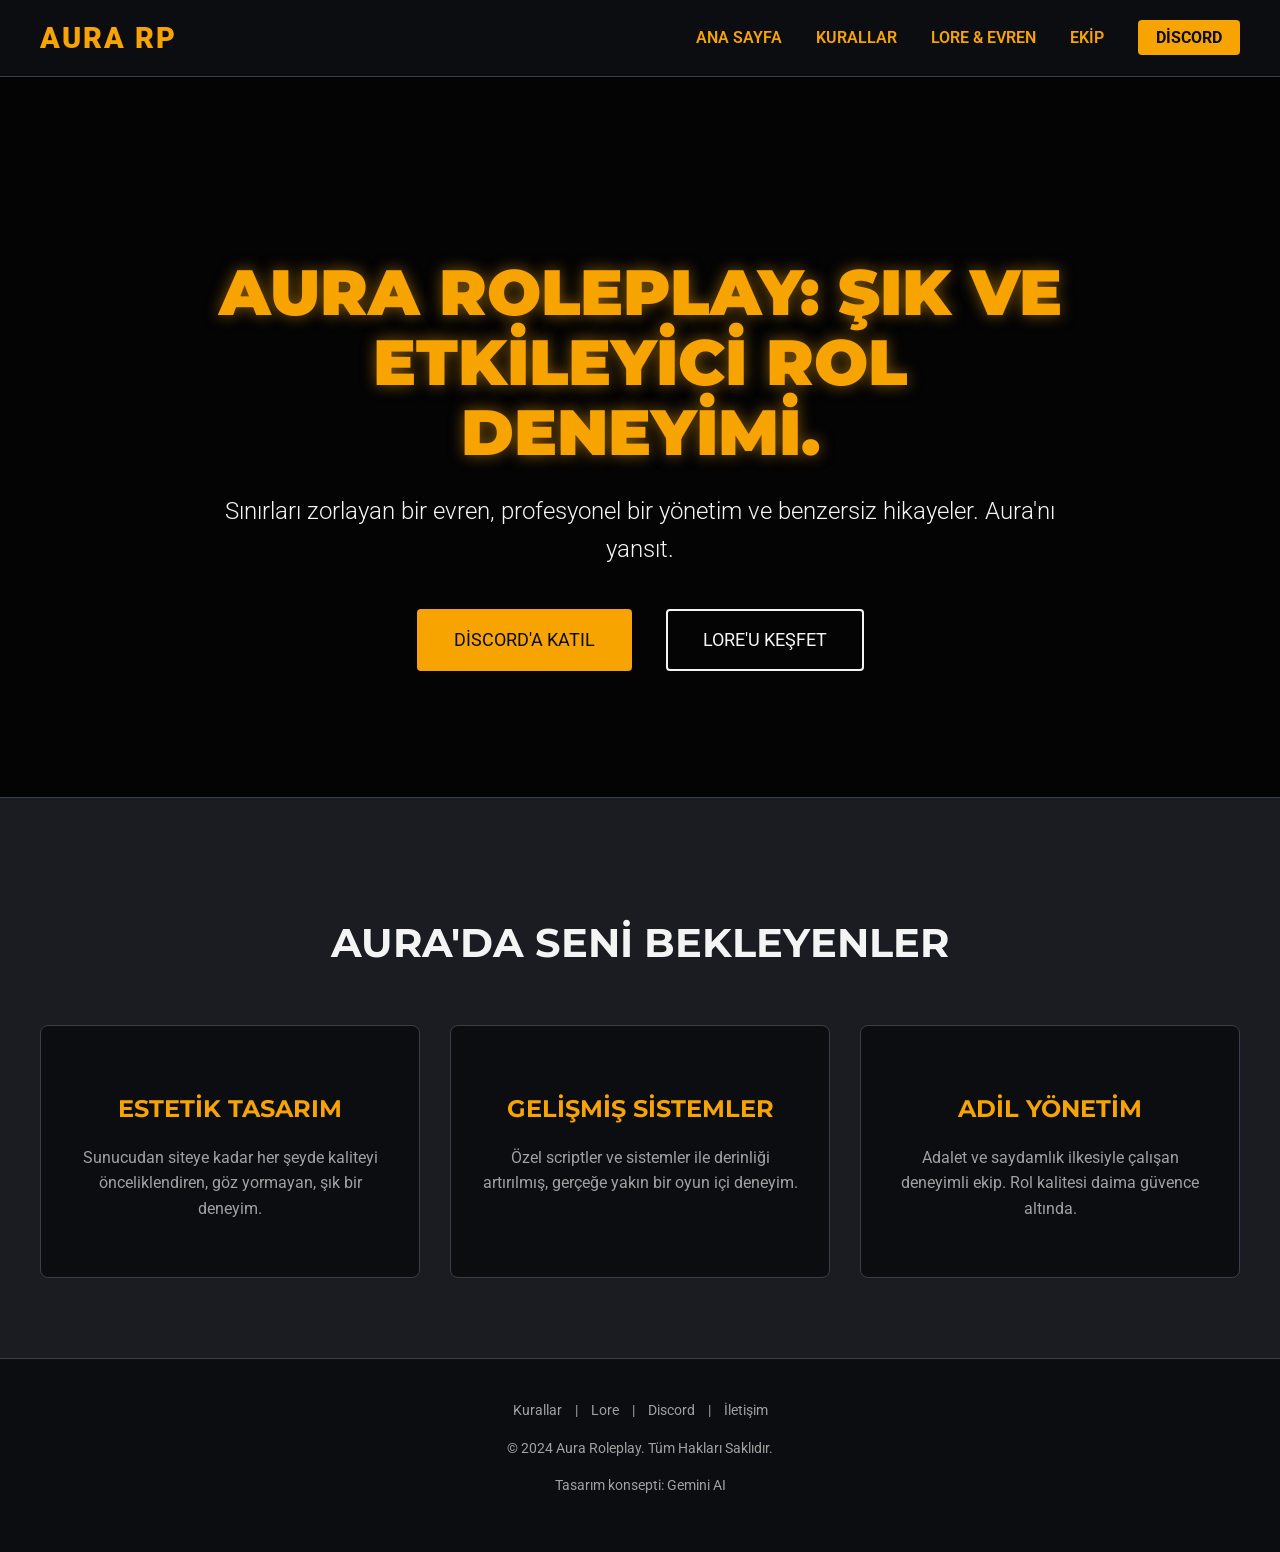
<file: index.html>
<!DOCTYPE html>
<html lang="tr">
<head>
    <meta charset="UTF-8">
    <meta name="viewport" content="width=device-width, initial-scale=1.0">
    <title>Aura Roleplay - Ana Sayfa</title>
    <link href="https://fonts.googleapis.com/css2?family=Montserrat:wght@400;600;700;900&family=Roboto:wght@300;400&display=swap" rel="stylesheet">
    <style>
        :root {
            --dark-bg: #0c0d10;
            --card-bg: #1a1c22;
            --accent-color: #f7a300; 
            --text-light: #f4f4f4;
            --text-subtle: #a0a0a0;
            --border-color: #3b3e47;
        }
        body { background-color: var(--dark-bg); color: var(--text-light); font-family: 'Roboto', sans-serif; margin: 0; padding: 0; line-height: 1.6; scroll-behavior: smooth;}
        h1, h2, h3 { font-family: 'Montserrat', sans-serif; color: var(--text-light); text-transform: uppercase;}
        a { text-decoration: none; color: var(--accent-color); transition: color 0.3s;}
        a:hover { color: #ffc44d;}
        .container { max-width: 1200px; margin: 0 auto; padding: 0 20px;}
        header { background-color: var(--dark-bg); padding: 15px 0; border-bottom: 1px solid var(--border-color); position: sticky; top: 0; z-index: 1000;}
        .navbar { display: flex; justify-content: space-between; align-items: center;}
        .logo { font-size: 1.8rem; font-weight: 900; letter-spacing: 2px; color: var(--accent-color);}
        nav a { margin-left: 30px; font-weight: 600; padding: 5px 0; position: relative;}
        nav a:after { content: ''; position: absolute; left: 0; bottom: 0; width: 0; height: 2px; background-color: var(--accent-color); transition: width 0.3s;}
        nav a:hover:after { width: 100%;}
        .cta-button { background-color: var(--accent-color); color: var(--dark-bg) !important; padding: 8px 18px; border-radius: 4px; font-weight: 700; transition: background-color 0.3s, transform 0.2s; margin-left: 30px; border: none;}
        .cta-button:hover { background-color: #ffc44d; transform: translateY(-2px);}
        .hero-section { height: 80vh; display: flex; justify-content: center; align-items: center; text-align: center; position: relative; overflow: hidden; background-size: cover; background-position: center;}
        .hero-section::before { content: ''; position: absolute; top: 0; left: 0; right: 0; bottom: 0; background: rgba(0, 0, 0, 0.7);}
        .hero-content { z-index: 10; max-width: 900px; padding: 20px;}
        .hero-content h1 { font-size: 4rem; margin-bottom: 10px; line-height: 1.1; color: var(--accent-color); font-weight: 900; text-shadow: 0 0 15px rgba(247, 163, 0, 0.5);}
        .hero-content p { font-size: 1.5rem; margin-bottom: 40px; color: var(--text-light); font-weight: 300;}
        .hero-buttons .button { font-size: 1.1rem; padding: 15px 35px; margin: 0 15px; border: 2px solid; display: inline-block; border-radius: 4px; transition: background-color 0.3s, transform 0.2s; text-transform: uppercase;}
        .hero-buttons .primary { background-color: var(--accent-color); color: var(--dark-bg); border-color: var(--accent-color);}
        .hero-buttons .primary:hover { background-color: #ffc44d; transform: scale(1.05);}
        .hero-buttons .secondary { background-color: transparent; color: var(--text-light); border-color: var(--text-light);}
        .hero-buttons .secondary:hover { border-color: var(--accent-color); color: var(--accent-color); transform: scale(1.05);}
        .features-section { padding: 80px 0; background-color: var(--card-bg); border-top: 1px solid var(--border-color); text-align: center;}
        .features-section h2 { font-size: 2.5rem; margin-bottom: 50px; font-weight: 700;}
        .feature-grid { display: grid; grid-template-columns: repeat(3, 1fr); gap: 30px; margin-top: 40px;}
        .feature-card { background-color: var(--dark-bg); padding: 40px 30px; border-radius: 8px; border: 1px solid var(--border-color); transition: transform 0.3s, box-shadow 0.3s;}
        .feature-card:hover { transform: translateY(-8px); box-shadow: 0 10px 25px rgba(0, 0, 0, 0.5);}
        .feature-card h3 { font-size: 1.5rem; color: var(--accent-color); margin-bottom: 15px;}
        .feature-card p { color: var(--text-subtle);}
        .content-section { padding: 60px 0; background-color: var(--card-bg); border-bottom: 1px solid var(--border-color);}
        .content-section h2 { text-align: center; margin-bottom: 40px;}
        /* Rules Card Specific */
        .rule-card { background-color: var(--dark-bg); padding: 25px; border-radius: 6px; margin-bottom: 20px; border-left: 5px solid var(--accent-color);}
        .rule-card h3 { margin-top: 0; font-size: 1.2rem;}
        .rule-card p { color: var(--text-subtle);}
        /* Staff Card Specific */
        .staff-grid { display: grid; grid-template-columns: repeat(4, 1fr); gap: 30px; text-align: center;}
        .staff-card { background-color: var(--dark-bg); padding: 20px; border-radius: 8px; border: 1px solid var(--border-color);}
        .staff-card img { width: 100px; height: 100px; border-radius: 50%; object-fit: cover; border: 3px solid var(--accent-color); margin-bottom: 15px;}
        .staff-card h3 { margin: 0 0 5px 0; color: var(--accent-color);}
        .staff-card p { margin: 0; font-size: 0.9rem; color: var(--text-subtle);}
        /* Lore Specific */
        .lore-tabs { display: flex; justify-content: center; margin-bottom: 40px;}
        .lore-tabs button { background: none; border: 1px solid var(--border-color); color: var(--text-light); padding: 10px 20px; margin: 0 5px; cursor: pointer; transition: background 0.3s, color 0.3s;}
        .lore-tabs button.active { background-color: var(--accent-color); color: var(--dark-bg); border-color: var(--accent-color);}
        .lore-content { background-color: var(--dark-bg); padding: 30px; border-radius: 8px; border: 1px solid var(--border-color);}
        .lore-content p { color: var(--text-subtle);}
        /* Footer */
        footer { background-color: var(--dark-bg); border-top: 1px solid var(--border-color); padding: 40px 0; text-align: center; color: var(--text-subtle); font-size: 0.9rem;}
        .footer-links a { margin: 0 10px; color: var(--text-subtle);}
        .footer-links a:hover { color: var(--accent-color);}
    </style>
</head>
<body>

    <header>
        <div class="container navbar">
            <div class="logo">AURA RP</div>
            <nav>
                <a href="index.html" class="active">ANA SAYFA</a>
                <a href="rules.html">KURALLAR</a>
                <a href="lore.html">LORE & EVREN</a>
                <a href="staff.html">EKİP</a>
                <a href="https://discord.gg/XfWbbpV9vB" target="_blank" class="cta-button">DİSCORD</a>
            </nav>
        </div>
    </header>

    <section class="hero-section" id="home">
        <div class="hero-content">
            <h1>AURA ROLEPLAY: ŞIK VE ETKİLEYİCİ ROL DENEYİMİ.</h1>
            <p>Sınırları zorlayan bir evren, profesyonel bir yönetim ve benzersiz hikayeler. Aura'nı yansıt.</p>
            <div class="hero-buttons">
                <a href="https://discord.gg/XfWbbpV9vB" target="_blank" class="button primary">DİSCORD'A KATIL</a>
                <a href="lore.html" class="button secondary">LORE'U KEŞFET</a>
            </div>
        </div>
    </section>

    <section class="features-section" id="features">
        <div class="container">
            <h2>AURA'DA SENİ BEKLEYENLER</h2>
            <div class="feature-grid">
                <div class="feature-card">
                    <h3>ESTETİK TASARIM</h3>
                    <p>Sunucudan siteye kadar her şeyde kaliteyi önceliklendiren, göz yormayan, şık bir deneyim.</p>
                </div>
                <div class="feature-card">
                    <h3>GELİŞMİŞ SİSTEMLER</h3>
                    <p>Özel scriptler ve sistemler ile derinliği artırılmış, gerçeğe yakın bir oyun içi deneyim.</p>
                </div>
                <div class="feature-card">
                    <h3>ADİL YÖNETİM</h3>
                    <p>Adalet ve saydamlık ilkesiyle çalışan deneyimli ekip. Rol kalitesi daima güvence altında.</p>
                </div>
            </div>
        </div>
    </section>
    
    <footer>
        <div class="container">
            <div class="footer-links">
                <a href="rules.html">Kurallar</a> | 
                <a href="lore.html">Lore</a> | 
                <a href="https://discord.gg/XfWbbpV9vB" target="_blank">Discord</a> |
                <a href="mailto:destek@aurarp.com">İletişim</a>
            </div>
            <p>&copy; 2024 Aura Roleplay. Tüm Hakları Saklıdır.</p>
            <p>Tasarım konsepti: Gemini AI</p>
        </div>
    </footer>

</body>
</html>
</file>
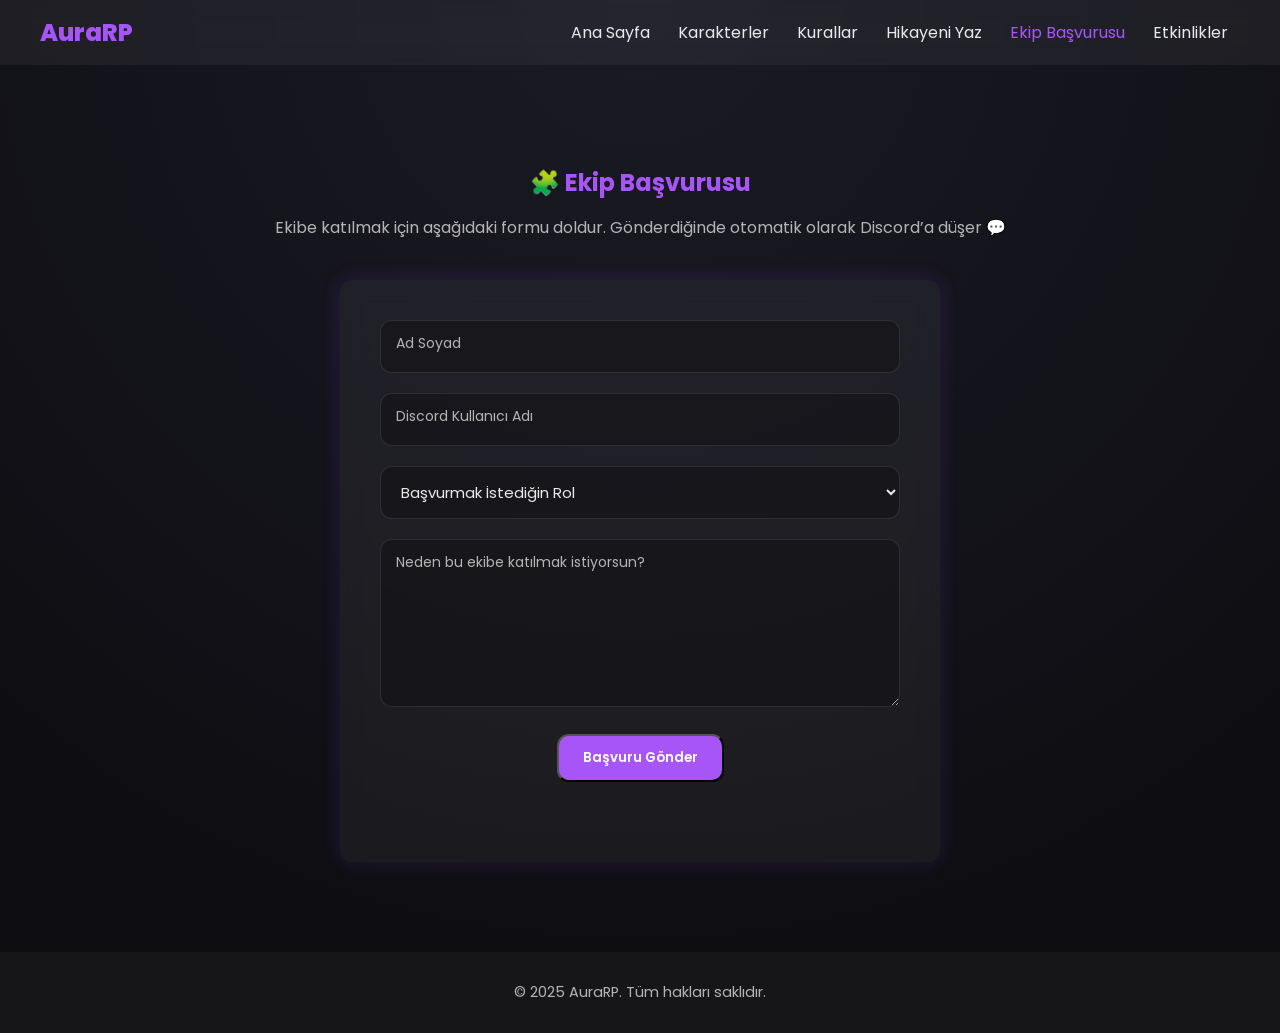
<file: basvuru.html>
<!DOCTYPE html>
<html lang="tr">
<head>
  <meta charset="UTF-8" />
  <meta name="viewport" content="width=device-width, initial-scale=1.0" />
  <title>Ekip Başvurusu | AuraRP</title>
  <link href="https://fonts.googleapis.com/css2?family=Poppins:wght@400;600;800&display=swap" rel="stylesheet" />
  <link rel="stylesheet" href="style.css" />
</head>
<body>
  <nav class="nav">
    <div class="brand">AuraRP</div>
    <div class="nav-links">
      <a href="index.html">Ana Sayfa</a>
      <a href="characters.html">Karakterler</a>
      <a href="rules.html">Kurallar</a>
      <a href="hikaye.html">Hikayeni Yaz</a>
      <a href="basvuru.html" class="active">Ekip Başvurusu</a>
      <a href="etkinlik.html">Etkinlikler</a>
    </div>
  </nav>

  <section class="page">
    <h1>🧩 Ekip Başvurusu</h1>
    <p>Ekibe katılmak için aşağıdaki formu doldur. Gönderdiğinde otomatik olarak Discord’a düşer 💬</p>

    <div class="form-glass animated-form">
      <form id="basvuruForm" class="form">
        <div class="field">
          <input type="text" id="adsoyad" placeholder=" " required />
          <label>Ad Soyad</label>
        </div>

        <div class="field">
          <input type="text" id="discord" placeholder=" " required />
          <label>Discord Kullanıcı Adı</label>
        </div>

        <div class="field">
          <select id="rol" required>
            <option value="" disabled selected>Başvurmak İstediğin Rol</option>
            <option>Admin Ekibi</option>
            <option>Destek Ekibi</option>
            <option>EMS</option>
            <option>LSPD</option>
            <option>Mekanik</option>
          </select>
        </div>

        <div class="field">
          <textarea id="neden" placeholder=" " rows="6" required></textarea>
          <label>Neden bu ekibe katılmak istiyorsun?</label>
        </div>

        <button type="submit" class="btn-primary">Başvuru Gönder</button>
      </form>
      <p id="sonuc" style="margin-top:15px;"></p>
    </div>
  </section>

  <footer>© 2025 AuraRP. Tüm hakları saklıdır.</footer>

  <script>
    const form = document.getElementById("basvuruForm");
    const sonuc = document.getElementById("sonuc");

    form.addEventListener("submit", async (e) => {
      e.preventDefault();

      const adsoyad = document.getElementById("adsoyad").value;
      const discord = document.getElementById("discord").value;
      const rol = document.getElementById("rol").value;
      const neden = document.getElementById("neden").value;

      const webhookURL = "https://discord.com/api/webhooks/1434629884033892472/Bo7_H2vDomMUhMc7yt0xZErw7Gt7ziIVkmk5keHF4_tmwaASaGBjmC-CQoaCnkeBcS1G"; // 🔹 Buraya kendi webhook linkini yapıştır!

      const payload = {
        content: `📨 **Yeni Ekip Başvurusu**\n**Ad Soyad:** ${adsoyad}\n**Discord:** ${discord}\n**Rol:** ${rol}\n**Neden:** ${neden}`
      };

      try {
        const response = await fetch(webhookURL, {
          method: "POST",
          headers: { "Content-Type": "application/json" },
          body: JSON.stringify(payload)
        });

        if (response.ok) {
          sonuc.textContent = "✅ Başvurun başarıyla gönderildi!";
          sonuc.style.color = "#4ade80";
          form.reset();
        } else {
          sonuc.textContent = "⚠️ Bir hata oluştu. Tekrar dene.";
          sonuc.style.color = "#f87171";
        }
      } catch (error) {
        sonuc.textContent = "🚫 Bağlantı kurulamadı.";
        sonuc.style.color = "#f87171";
      }
    });
  </script>
</body>
</html>
</file>
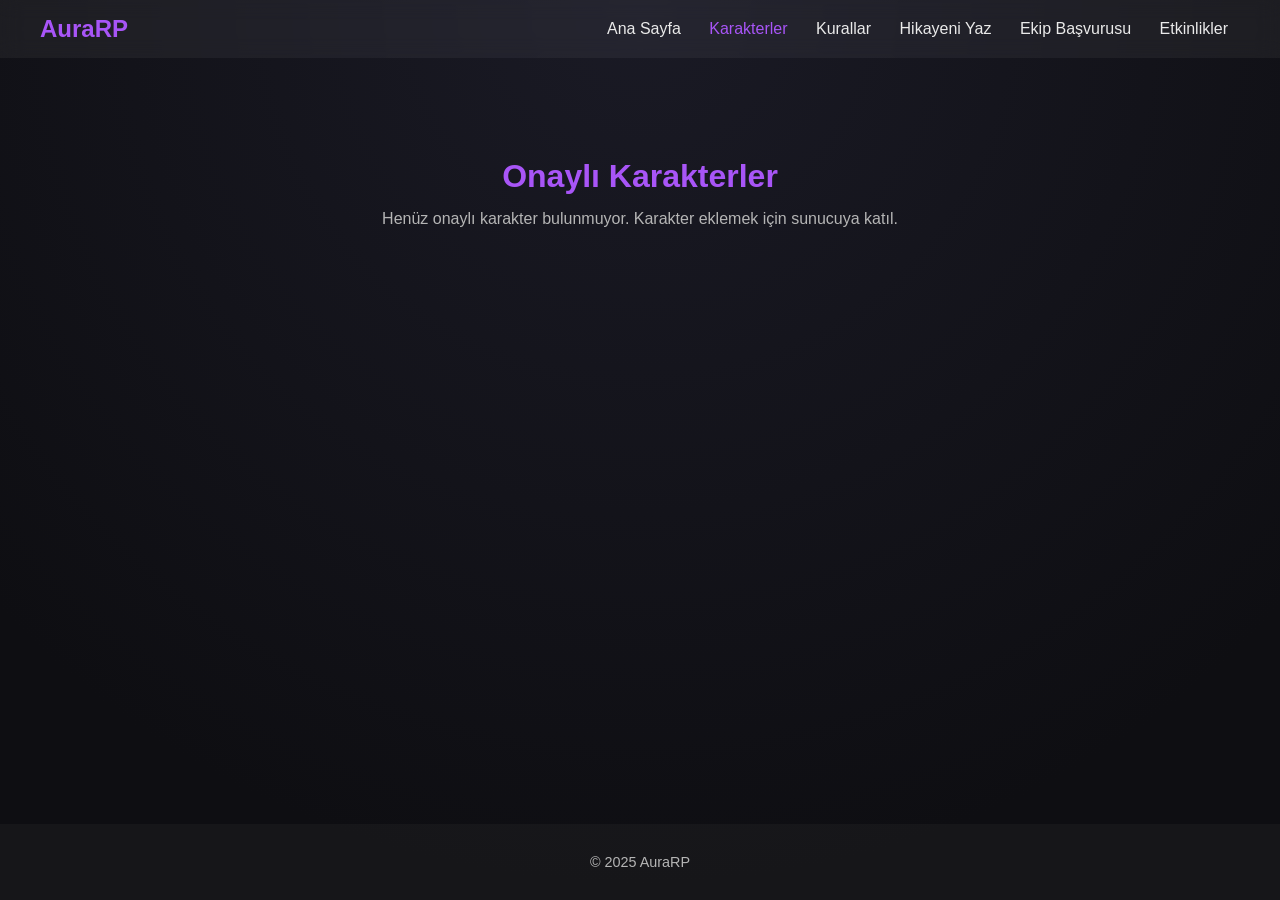
<file: characters.html>
<!DOCTYPE html>
<html lang="tr">
<head>
  <meta charset="utf-8" />
  <meta name="viewport" content="width=device-width,initial-scale=1" />
  <title>Karakterler — AuraRP</title>
  <link rel="stylesheet" href="style.css">
</head>
<body>
  <nav class="nav">
    <div class="brand">AuraRP</div>
    <div class="nav-links">
      <a href="index.html">Ana Sayfa</a>
      <a href="characters.html" class="active">Karakterler</a>
      <a href="rules.html">Kurallar</a>
      <a href="hikaye.html">Hikayeni Yaz</a>
      <a href="basvuru.html">Ekip Başvurusu</a>
      <a href="etkinlik.html">Etkinlikler</a>
    </div>
  </nav>

  <main class="page">
    <h1>Onaylı Karakterler</h1>
    <p>Henüz onaylı karakter bulunmuyor. Karakter eklemek için sunucuya katıl.</p>
  </main>

  <footer>© 2025 AuraRP</footer>
</body>
</html>
</file>
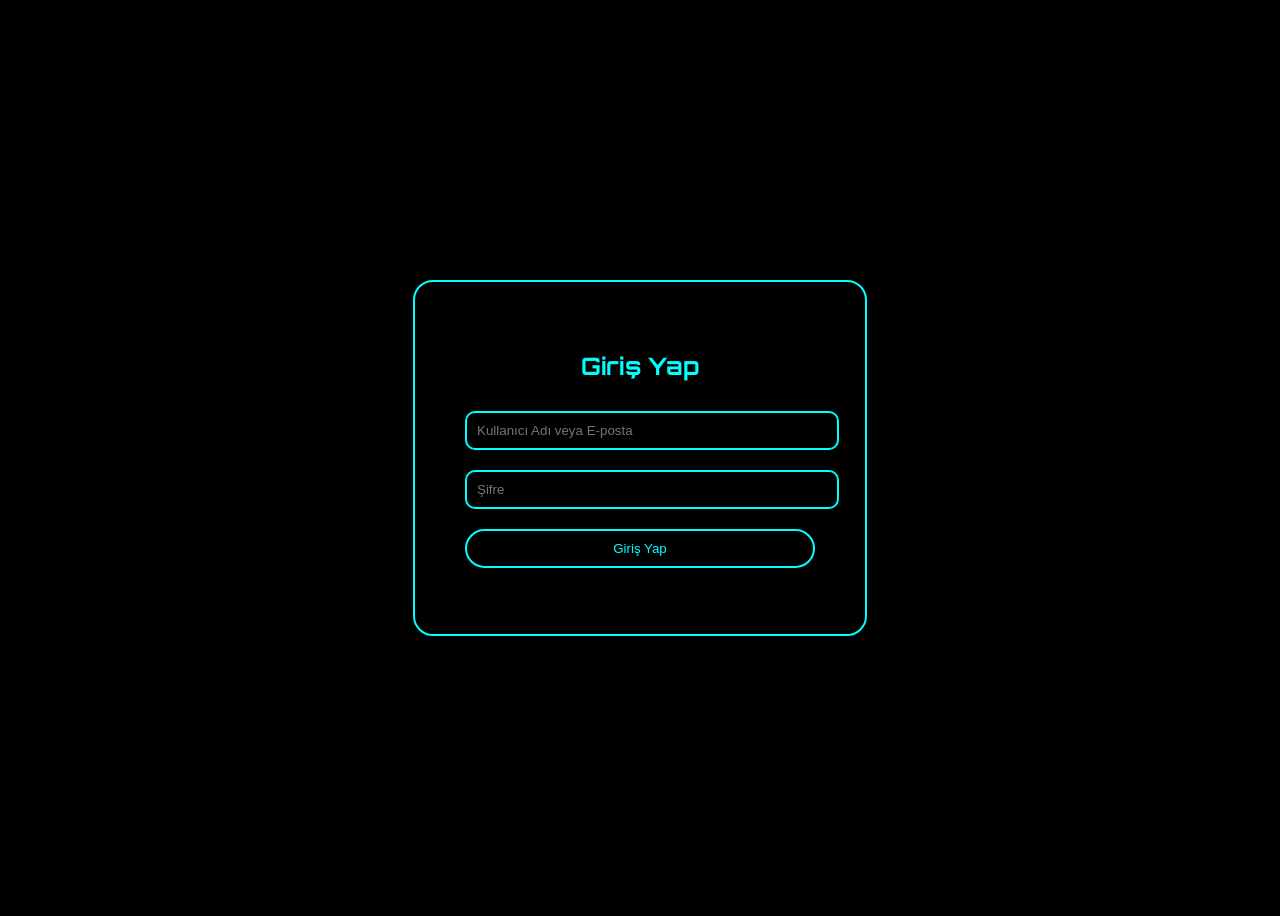
<file: giris.html>
<!DOCTYPE html>
<html lang="tr">
<head>
<meta charset="UTF-8">
<meta name="viewport" content="width=device-width, initial-scale=1.0">
<title>Aura RP Giriş</title>
<link href="https://fonts.googleapis.com/css2?family=Orbitron:wght@500;700&family=Poppins:wght@300;400;600&display=swap" rel="stylesheet">
<style>
body { font-family:'Poppins',sans-serif; background:#000; color:#fff; display:flex; justify-content:center; align-items:center; height:100vh; }
.container { background:rgba(0,0,0,0.8); padding:50px; border-radius:20px; border:2px solid #0ff; width:350px; text-align:center; }
.container h2 { font-family:'Orbitron',sans-serif; color:#0ff; margin-bottom:20px; }
.container input { width:100%; padding:10px; margin:10px 0; border-radius:10px; border:2px solid #0ff; background:#000; color:#fff; }
.container button { padding:10px 20px; border-radius:50px; border:2px solid #0ff; background:transparent; color:#0ff; cursor:pointer; margin-top:10px; width:100%; transition:.3s; }
.container button:hover { background:#0ff; color:#000; box-shadow:0 0 15px #0ff; }
.message { margin-top:15px; color:#0ff; }
</style>
</head>
<body>

<div class="container">
  <h2>Giriş Yap</h2>
  <input type="text" id="usernameEmail" placeholder="Kullanıcı Adı veya E-posta">
  <input type="password" id="password" placeholder="Şifre">
  <button onclick="login()">Giriş Yap</button>
  <p class="message" id="msg"></p>
</div>

<script>
function login(){
  const input = document.getElementById('usernameEmail').value;
  const pass = document.getElementById('password').value;
  const savedUser = localStorage.getItem('auraRP_user');
  if(input && pass){
    if(input === savedUser){ // Demo için sadece kullanıcı adı kontrolü
      document.getElementById('msg').textContent = "Giriş yapıldı! Hoşgeldiniz, " + savedUser;
      localStorage.setItem('auraRP_loggedIn', 'true');
    }else{
      document.getElementById('msg').textContent = "Kullanıcı adı veya şifre yanlış!";
    }
  }else{
    document.getElementById('msg').textContent = "Lütfen tüm alanları doldurun!";
  }
}
</script>

</body>
</html>
</file>
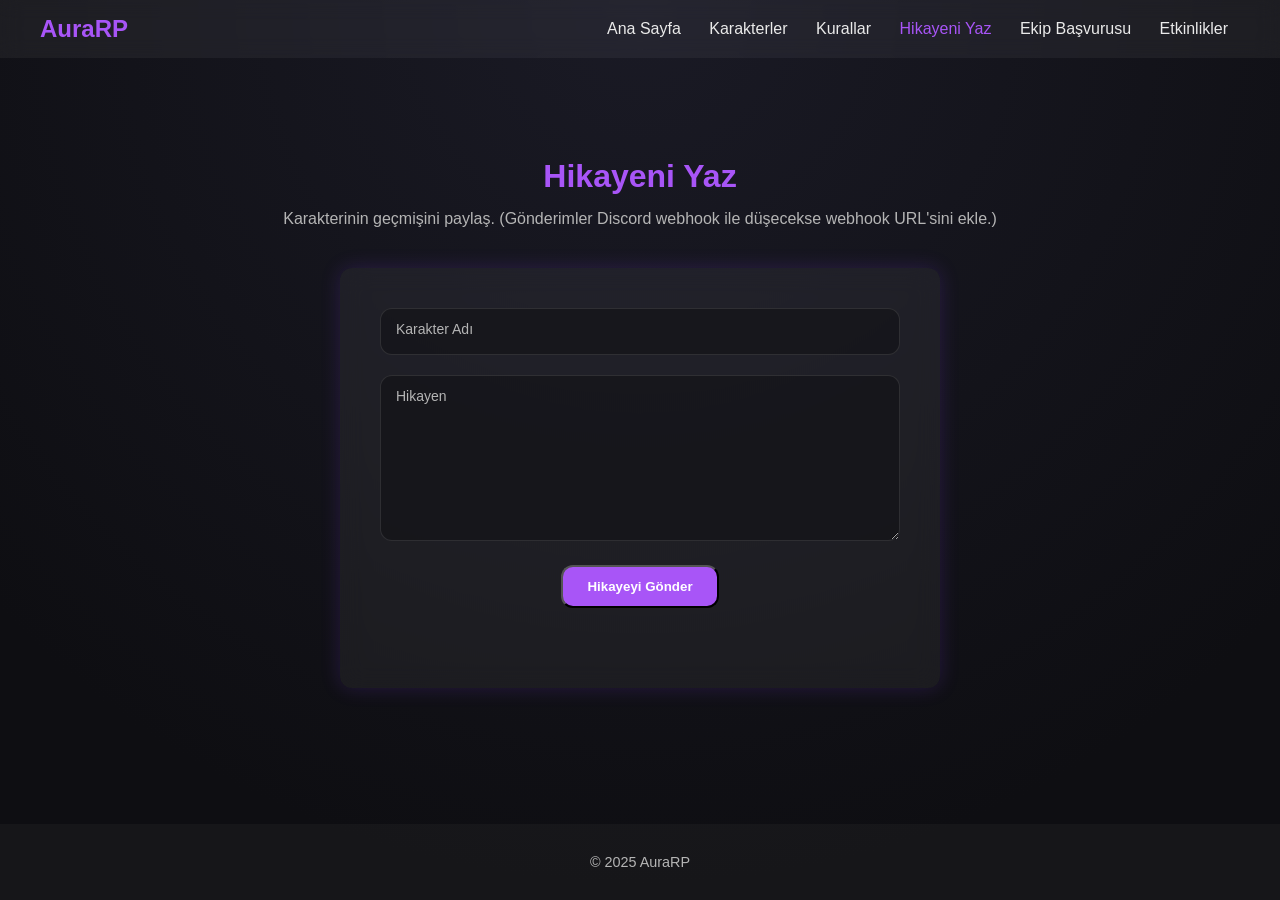
<file: hikaye.html>
<!DOCTYPE html>
<html lang="tr">
<head>
  <meta charset="utf-8" />
  <meta name="viewport" content="width=device-width,initial-scale=1" />
  <title>Hikayeni Yaz — AuraRP</title>
  <link rel="stylesheet" href="style.css">
</head>
<body>
  <nav class="nav">
    <div class="brand">AuraRP</div>
    <div class="nav-links">
      <a href="index.html">Ana Sayfa</a>
      <a href="characters.html">Karakterler</a>
      <a href="rules.html">Kurallar</a>
      <a href="hikaye.html" class="active">Hikayeni Yaz</a>
      <a href="basvuru.html">Ekip Başvurusu</a>
      <a href="etkinlik.html">Etkinlikler</a>
    </div>
  </nav>

  <main class="page">
    <h1>Hikayeni Yaz</h1>
    <p>Karakterinin geçmişini paylaş. (Gönderimler Discord webhook ile düşecekse webhook URL'sini ekle.)</p>

    <div class="form-glass">
      <form id="storyForm" class="animated-form">
        <div class="field">
          <input id="karakter" type="text" placeholder=" " required>
          <label for="karakter">Karakter Adı</label>
        </div>
        <div class="field">
          <textarea id="hikaye" placeholder=" " rows="8" required></textarea>
          <label for="hikaye">Hikayen</label>
        </div>
        <button type="submit" class="btn-primary">Hikayeyi Gönder</button>
      </form>
      <p id="storyResult" style="margin-top:12px;color:var(--muted)"></p>
    </div>
  </main>

  <footer>© 2025 AuraRP</footer>

<script>
  // Webhook gönderimi istersen webhookURL değişkenine yapıştır.
  const storyForm = document.getElementById('storyForm');
  const storyResult = document.getElementById('storyResult');
  const storyWebhookURL = ''; // <-- buraya webhook koy (ör: https://discord.com/api/webhooks/...)

  storyForm.addEventListener('submit', async (e) => {
    e.preventDefault();
    const karakter = document.getElementById('karakter').value.trim();
    const hikaye = document.getElementById('hikaye').value.trim();
    if(!storyWebhookURL){
      storyResult.textContent = '⚠️ Gönderim etkin değil. Webhook URL ayarlanmamış.';
      return;
    }
    const payload = { content: `📖 Yeni Hikaye\n**Karakter:** ${karakter}\n\n${hikaye}` };
    try {
      const res = await fetch(storyWebhookURL, {
        method: 'POST', headers: { 'Content-Type': 'application/json' }, body: JSON.stringify(payload)
      });
      if(res.ok){ storyResult.textContent = '✅ Hikayen gönderildi!'; storyForm.reset(); }
      else { storyResult.textContent = '⚠️ Gönderilirken hata oldu.'; }
    } catch (err) { storyResult.textContent = '🚫 Bağlantı hatası.'; }
  });
</script>
</body>
</html>
</file>
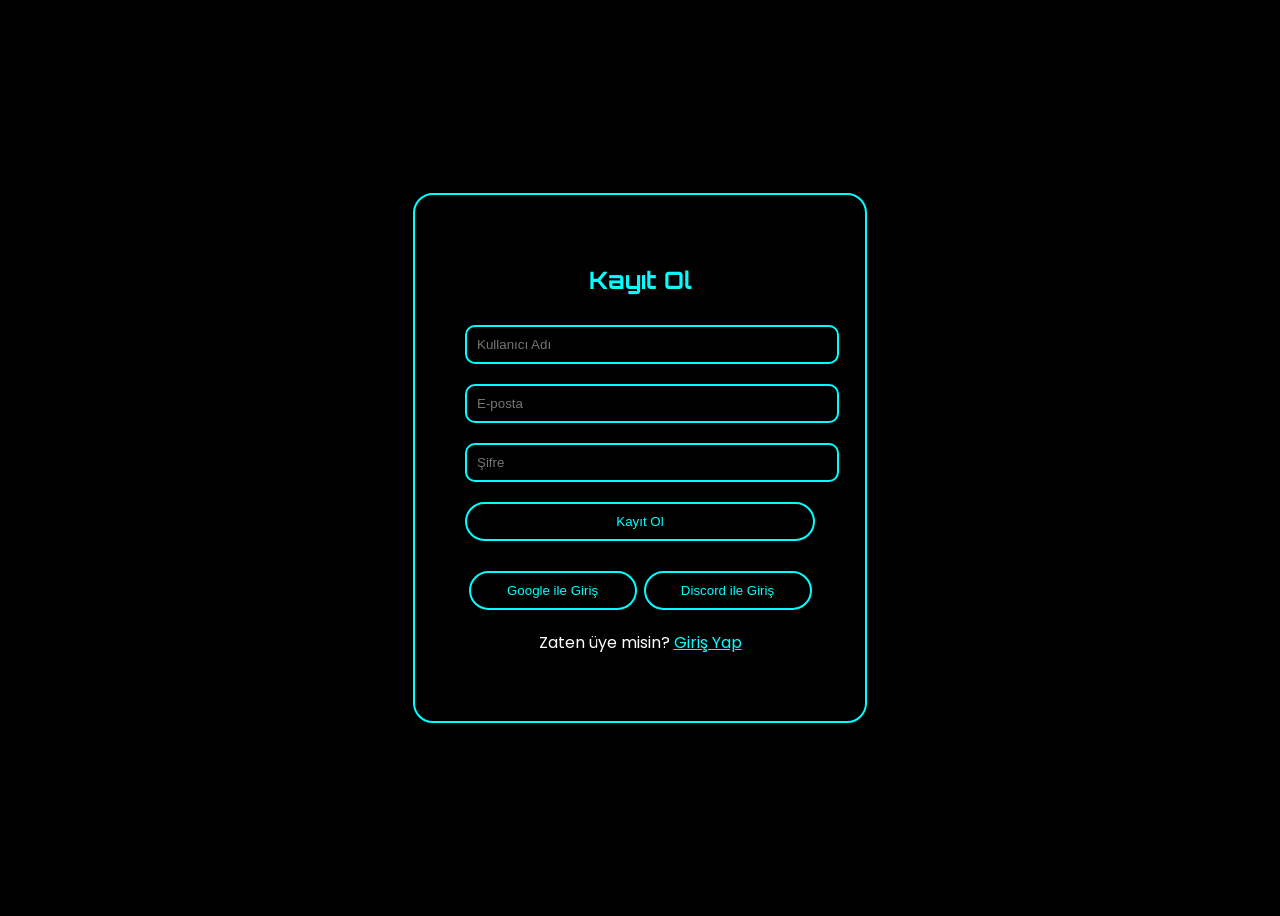
<file: kayit.html>
<!DOCTYPE html>
<html lang="tr">
<head>
<meta charset="UTF-8">
<meta name="viewport" content="width=device-width, initial-scale=1.0">
<title>Aura RP Kayıt</title>
<link href="https://fonts.googleapis.com/css2?family=Orbitron:wght@500;700&family=Poppins:wght@300;400;600&display=swap" rel="stylesheet">
<style>
body { font-family:'Poppins',sans-serif; background:#000; color:#fff; display:flex; justify-content:center; align-items:center; height:100vh; }
.container { background:rgba(0,0,0,0.8); padding:50px; border-radius:20px; border:2px solid #0ff; width:350px; text-align:center; }
.container h2 { font-family:'Orbitron',sans-serif; color:#0ff; margin-bottom:20px; }
.container input { width:100%; padding:10px; margin:10px 0; border-radius:10px; border:2px solid #0ff; background:#000; color:#fff; }
.container button { padding:10px 20px; border-radius:50px; border:2px solid #0ff; background:transparent; color:#0ff; cursor:pointer; margin-top:10px; width:100%; transition:.3s; }
.container button:hover { background:#0ff; color:#000; box-shadow:0 0 15px #0ff; }
.oauth-btn { display:flex; justify-content:space-around; margin:20px 0; }
.oauth-btn button { width:48%; }
.message { margin-top:15px; color:#0ff; }
</style>
</head>
<body>

<div class="container">
  <h2>Kayıt Ol</h2>
  <input type="text" id="username" placeholder="Kullanıcı Adı">
  <input type="email" id="email" placeholder="E-posta">
  <input type="password" id="password" placeholder="Şifre">
  <button onclick="register()">Kayıt Ol</button>

  <div class="oauth-btn">
    <button onclick="oauth('google')">Google ile Giriş</button>
    <button onclick="oauth('discord')">Discord ile Giriş</button>
  </div>

  <p>Zaten üye misin? <a href="giris.html" style="color:#0ff">Giriş Yap</a></p>
  <p class="message" id="msg"></p>
</div>

<script>
function register(){
  const username = document.getElementById('username').value;
  const email = document.getElementById('email').value;
  const password = document.getElementById('password').value;
  if(username && email && password){
    localStorage.setItem('auraRP_user', username);
    document.getElementById('msg').textContent = "Kayıt başarılı! Artık giriş yapabilirsiniz.";
  }else{
    document.getElementById('msg').textContent = "Lütfen tüm alanları doldurun!";
  }
}

function oauth(provider){
  alert(provider + " ile giriş (demo). Gerçek OAuth entegrasyonu sunucu tarafında gerekir.");
}
</script>

</body>
</html>
</file>
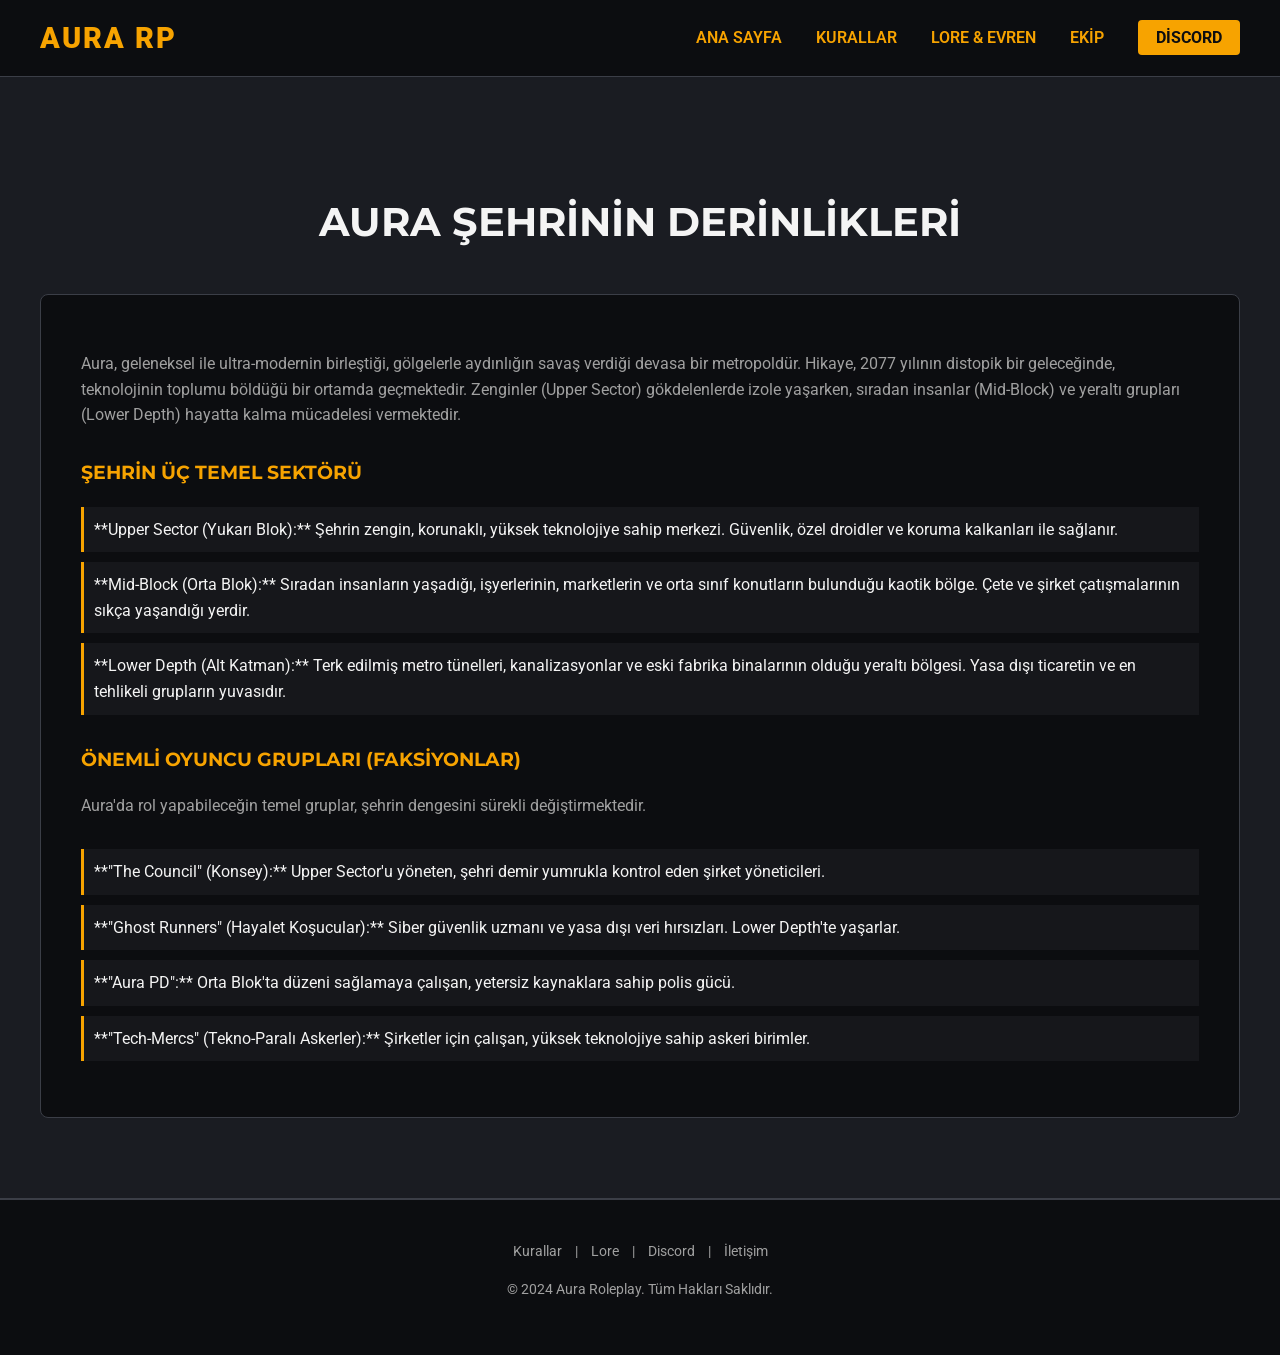
<file: lore.html>
<!DOCTYPE html>
<html lang="tr">
<head>
    <meta charset="UTF-8">
    <meta name="viewport" content="width=device-width, initial-scale=1.0">
    <title>Aura Roleplay - Lore & Evren</title>
    <link href="https://fonts.googleapis.com/css2?family=Montserrat:wght@400;600;700;900&family=Roboto:wght@300;400&display=swap" rel="stylesheet">
    <style>
        :root { /* ... (Temel renk ve fontlar aynı kalacak) */
            --dark-bg: #0c0d10; --card-bg: #1a1c22; --accent-color: #f7a300; --text-light: #f4f4f4; --text-subtle: #a0a0a0; --border-color: #3b3e47;}
        body { background-color: var(--dark-bg); color: var(--text-light); font-family: 'Roboto', sans-serif; margin: 0; padding: 0; line-height: 1.6; scroll-behavior: smooth;}
        h1, h2, h3 { font-family: 'Montserrat', sans-serif; color: var(--text-light); text-transform: uppercase;}
        a { text-decoration: none; color: var(--accent-color); transition: color 0.3s;}
        a:hover { color: #ffc44d;}
        .container { max-width: 1200px; margin: 0 auto; padding: 0 20px;}
        header { background-color: var(--dark-bg); padding: 15px 0; border-bottom: 1px solid var(--border-color); position: sticky; top: 0; z-index: 1000;}
        .navbar { display: flex; justify-content: space-between; align-items: center;}
        .logo { font-size: 1.8rem; font-weight: 900; letter-spacing: 2px; color: var(--accent-color);}
        nav a { margin-left: 30px; font-weight: 600; padding: 5px 0; position: relative;}
        nav a:after { content: ''; position: absolute; left: 0; bottom: 0; width: 0; height: 2px; background-color: var(--accent-color); transition: width 0.3s;}
        nav a:hover:after { width: 100%;}
        .cta-button { background-color: var(--accent-color); color: var(--dark-bg) !important; padding: 8px 18px; border-radius: 4px; font-weight: 700; transition: background-color 0.3s, transform 0.2s; margin-left: 30px; border: none;}
        .cta-button:hover { background-color: #ffc44d; transform: translateY(-2px);}
        .content-section { padding: 80px 0; background-color: var(--card-bg); border-bottom: 1px solid var(--border-color);}
        .content-section h2 { text-align: center; margin-bottom: 40px; font-size: 2.5rem;}
        /* Lore Specific */
        .lore-main { background-color: var(--dark-bg); padding: 40px; border-radius: 8px; border: 1px solid var(--border-color);}
        .lore-main h3 { color: var(--accent-color); margin-top: 30px;}
        .lore-main p { color: var(--text-subtle); margin-bottom: 30px;}
        .lore-main ul { list-style: none; padding: 0;}
        .lore-main ul li { background-color: #16171b; padding: 10px; margin-bottom: 10px; border-left: 3px solid var(--accent-color); color: var(--text-light);}
        /* Footer */
        footer { background-color: var(--dark-bg); border-top: 1px solid var(--border-color); padding: 40px 0; text-align: center; color: var(--text-subtle); font-size: 0.9rem;}
        .footer-links a { margin: 0 10px; color: var(--text-subtle);}
        .footer-links a:hover { color: var(--accent-color);}
    </style>
</head>
<body>
    <header>
        <div class="container navbar">
            <div class="logo">AURA RP</div>
            <nav>
                <a href="index.html">ANA SAYFA</a>
                <a href="rules.html">KURALLAR</a>
                <a href="lore.html" class="active">LORE & EVREN</a>
                <a href="staff.html">EKİP</a>
                <a href="https://discord.gg/XfWbbpV9vB" target="_blank" class="cta-button">DİSCORD</a>
            </nav>
        </div>
    </header>

    <section class="content-section">
        <div class="container">
            <h2>AURA ŞEHRİNİN DERİNLİKLERİ</h2>
            <div class="lore-main">
                <p>
                    Aura, geleneksel ile ultra-modernin birleştiği, gölgelerle aydınlığın savaş verdiği devasa bir metropoldür. Hikaye, 2077 yılının distopik bir geleceğinde, teknolojinin toplumu böldüğü bir ortamda geçmektedir. Zenginler (Upper Sector) gökdelenlerde izole yaşarken, sıradan insanlar (Mid-Block) ve yeraltı grupları (Lower Depth) hayatta kalma mücadelesi vermektedir.
                </p>

                <h3>ŞEHRİN ÜÇ TEMEL SEKTÖRÜ</h3>
                <ul>
                    <li>**Upper Sector (Yukarı Blok):** Şehrin zengin, korunaklı, yüksek teknolojiye sahip merkezi. Güvenlik, özel droidler ve koruma kalkanları ile sağlanır.</li>
                    <li>**Mid-Block (Orta Blok):** Sıradan insanların yaşadığı, işyerlerinin, marketlerin ve orta sınıf konutların bulunduğu kaotik bölge. Çete ve şirket çatışmalarının sıkça yaşandığı yerdir.</li>
                    <li>**Lower Depth (Alt Katman):** Terk edilmiş metro tünelleri, kanalizasyonlar ve eski fabrika binalarının olduğu yeraltı bölgesi. Yasa dışı ticaretin ve en tehlikeli grupların yuvasıdır.</li>
                </ul>

                <h3>ÖNEMLİ OYUNCU GRUPLARI (FAKSİYONLAR)</h3>
                <p>
                    Aura'da rol yapabileceğin temel gruplar, şehrin dengesini sürekli değiştirmektedir.
                </p>
                <ul>
                    <li>**"The Council" (Konsey):** Upper Sector'u yöneten, şehri demir yumrukla kontrol eden şirket yöneticileri.</li>
                    <li>**"Ghost Runners" (Hayalet Koşucular):** Siber güvenlik uzmanı ve yasa dışı veri hırsızları. Lower Depth'te yaşarlar.</li>
                    <li>**"Aura PD":** Orta Blok'ta düzeni sağlamaya çalışan, yetersiz kaynaklara sahip polis gücü.</li>
                    <li>**"Tech-Mercs" (Tekno-Paralı Askerler):** Şirketler için çalışan, yüksek teknolojiye sahip askeri birimler.</li>
                </ul>
            </div>
        </div>
    </section>

    <footer>
        <div class="container">
            <div class="footer-links">
                <a href="rules.html">Kurallar</a> | <a href="lore.html">Lore</a> | <a href="https://discord.gg/XfWbbpV9vB" target="_blank">Discord</a> | <a href="mailto:destek@aurarp.com">İletişim</a>
            </div>
            <p>&copy; 2024 Aura Roleplay. Tüm Hakları Saklıdır.</p>
        </div>
    </footer>
</body>
</html>
</file>
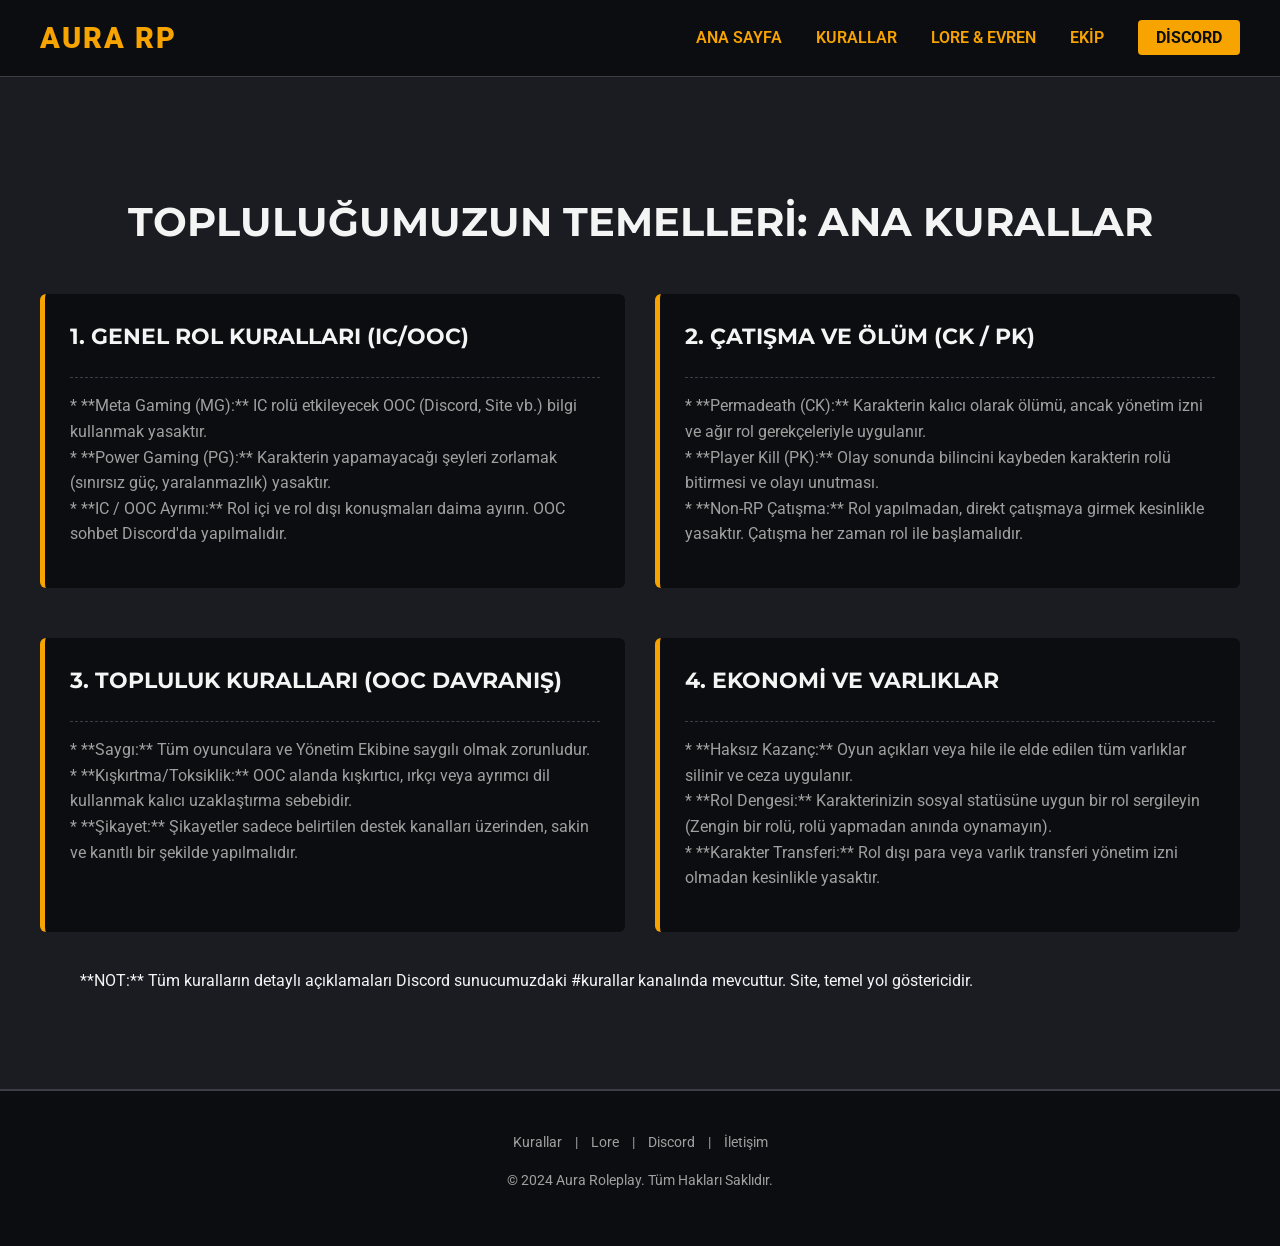
<file: rules.html>
<!DOCTYPE html>
<html lang="tr">
<head>
    <meta charset="UTF-8">
    <meta name="viewport" content="width=device-width, initial-scale=1.0">
    <title>Aura Roleplay - Kurallar</title>
    <link href="https://fonts.googleapis.com/css2?family=Montserrat:wght@400;600;700;900&family=Roboto:wght@300;400&display=swap" rel="stylesheet">
    <style>
        :root { /* ... (Temel renk ve fontlar aynı kalacak) */
            --dark-bg: #0c0d10; --card-bg: #1a1c22; --accent-color: #f7a300; --text-light: #f4f4f4; --text-subtle: #a0a0a0; --border-color: #3b3e47;}
        body { background-color: var(--dark-bg); color: var(--text-light); font-family: 'Roboto', sans-serif; margin: 0; padding: 0; line-height: 1.6; scroll-behavior: smooth;}
        h1, h2, h3 { font-family: 'Montserrat', sans-serif; color: var(--text-light); text-transform: uppercase;}
        a { text-decoration: none; color: var(--accent-color); transition: color 0.3s;}
        a:hover { color: #ffc44d;}
        .container { max-width: 1200px; margin: 0 auto; padding: 0 20px;}
        header { background-color: var(--dark-bg); padding: 15px 0; border-bottom: 1px solid var(--border-color); position: sticky; top: 0; z-index: 1000;}
        .navbar { display: flex; justify-content: space-between; align-items: center;}
        .logo { font-size: 1.8rem; font-weight: 900; letter-spacing: 2px; color: var(--accent-color);}
        nav a { margin-left: 30px; font-weight: 600; padding: 5px 0; position: relative;}
        nav a:after { content: ''; position: absolute; left: 0; bottom: 0; width: 0; height: 2px; background-color: var(--accent-color); transition: width 0.3s;}
        nav a:hover:after { width: 100%;}
        .cta-button { background-color: var(--accent-color); color: var(--dark-bg) !important; padding: 8px 18px; border-radius: 4px; font-weight: 700; transition: background-color 0.3s, transform 0.2s; margin-left: 30px; border: none;}
        .cta-button:hover { background-color: #ffc44d; transform: translateY(-2px);}
        .content-section { padding: 80px 0; background-color: var(--card-bg); border-bottom: 1px solid var(--border-color);}
        .content-section h2 { text-align: center; margin-bottom: 40px; font-size: 2.5rem;}
        /* Rules Card Specific */
        .rules-grid { display: grid; grid-template-columns: 1fr 1fr; gap: 30px;}
        .rule-card { background-color: var(--dark-bg); padding: 25px; border-radius: 6px; margin-bottom: 20px; border-left: 5px solid var(--accent-color); transition: border-left-color 0.3s;}
        .rule-card:hover { border-left-color: #ffc44d;}
        .rule-card h3 { margin-top: 0; font-size: 1.4rem; color: var(--text-light);}
        .rule-card p { color: var(--text-subtle); margin-top: 15px; border-top: 1px dashed var(--border-color); padding-top: 15px;}
        /* Footer */
        footer { background-color: var(--dark-bg); border-top: 1px solid var(--border-color); padding: 40px 0; text-align: center; color: var(--text-subtle); font-size: 0.9rem;}
        .footer-links a { margin: 0 10px; color: var(--text-subtle);}
        .footer-links a:hover { color: var(--accent-color);}
    </style>
</head>
<body>
    <header>
        <div class="container navbar">
            <div class="logo">AURA RP</div>
            <nav>
                <a href="index.html">ANA SAYFA</a>
                <a href="rules.html" class="active">KURALLAR</a>
                <a href="lore.html">LORE & EVREN</a>
                <a href="staff.html">EKİP</a>
                <a href="https://discord.gg/XfWbbpV9vB" target="_blank" class="cta-button">DİSCORD</a>
            </nav>
        </div>
    </header>

    <section class="content-section">
        <div class="container">
            <h2>TOPLULUĞUMUZUN TEMELLERİ: ANA KURALLAR</h2>
            <div class="rules-grid">
                
                <div class="rule-card">
                    <h3>1. GENEL ROL KURALLARI (IC/OOC)</h3>
                    <p>
                        * **Meta Gaming (MG):** IC rolü etkileyecek OOC (Discord, Site vb.) bilgi kullanmak yasaktır.<br>
                        * **Power Gaming (PG):** Karakterin yapamayacağı şeyleri zorlamak (sınırsız güç, yaralanmazlık) yasaktır.<br>
                        * **IC / OOC Ayrımı:** Rol içi ve rol dışı konuşmaları daima ayırın. OOC sohbet Discord'da yapılmalıdır.
                    </p>
                </div>

                <div class="rule-card">
                    <h3>2. ÇATIŞMA VE ÖLÜM (CK / PK)</h3>
                    <p>
                        * **Permadeath (CK):** Karakterin kalıcı olarak ölümü, ancak yönetim izni ve ağır rol gerekçeleriyle uygulanır.<br>
                        * **Player Kill (PK):** Olay sonunda bilincini kaybeden karakterin rolü bitirmesi ve olayı unutması.<br>
                        * **Non-RP Çatışma:** Rol yapılmadan, direkt çatışmaya girmek kesinlikle yasaktır. Çatışma her zaman rol ile başlamalıdır.
                    </p>
                </div>

                <div class="rule-card">
                    <h3>3. TOPLULUK KURALLARI (OOC DAVRANIŞ)</h3>
                    <p>
                        * **Saygı:** Tüm oyunculara ve Yönetim Ekibine saygılı olmak zorunludur.<br>
                        * **Kışkırtma/Toksiklik:** OOC alanda kışkırtıcı, ırkçı veya ayrımcı dil kullanmak kalıcı uzaklaştırma sebebidir.<br>
                        * **Şikayet:** Şikayetler sadece belirtilen destek kanalları üzerinden, sakin ve kanıtlı bir şekilde yapılmalıdır.
                    </p>
                </div>

                <div class="rule-card">
                    <h3>4. EKONOMİ VE VARLIKLAR</h3>
                    <p>
                        * **Haksız Kazanç:** Oyun açıkları veya hile ile elde edilen tüm varlıklar silinir ve ceza uygulanır.<br>
                        * **Rol Dengesi:** Karakterinizin sosyal statüsüne uygun bir rol sergileyin (Zengin bir rolü, rolü yapmadan anında oynamayın).<br>
                        * **Karakter Transferi:** Rol dışı para veya varlık transferi yönetim izni olmadan kesinlikle yasaktır.
                    </p>
                </div>

            </div>
            <blockquote>
                **NOT:** Tüm kuralların detaylı açıklamaları Discord sunucumuzdaki #kurallar kanalında mevcuttur. Site, temel yol göstericidir.
            </blockquote>
        </div>
    </section>

    <footer>
        <div class="container">
            <div class="footer-links">
                <a href="rules.html">Kurallar</a> | <a href="lore.html">Lore</a> | <a href="https://discord.gg/XfWbbpV9vB" target="_blank">Discord</a> | <a href="mailto:destek@aurarp.com">İletişim</a>
            </div>
            <p>&copy; 2024 Aura Roleplay. Tüm Hakları Saklıdır.</p>
        </div>
    </footer>
</body>
</html>
</file>
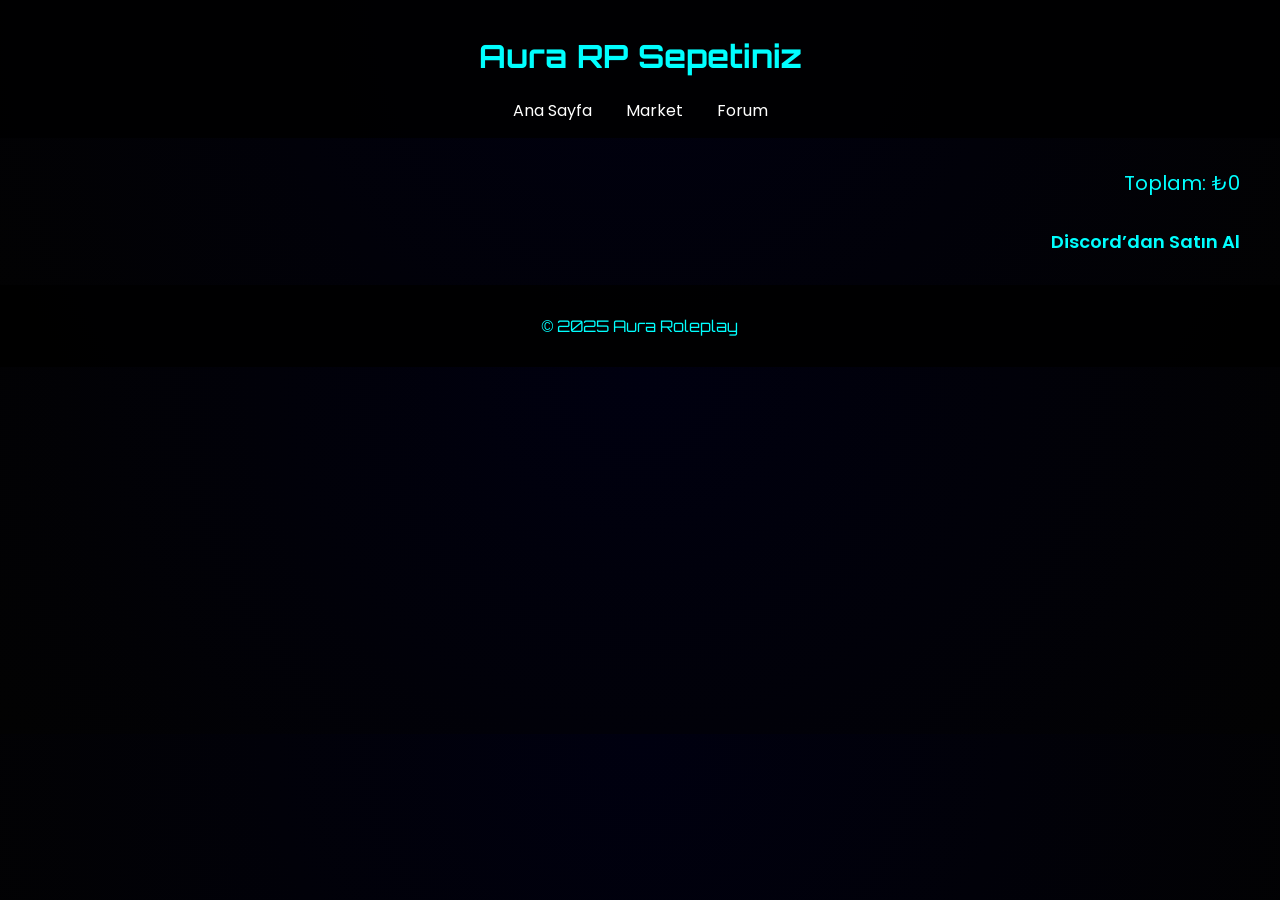
<file: sepet.html>
<!DOCTYPE html>
<html lang="tr">
<head>
<meta charset="UTF-8">
<meta name="viewport" content="width=device-width, initial-scale=1.0">
<title>Aura RP Sepet</title>
<link href="https://fonts.googleapis.com/css2?family=Orbitron:wght@500;700&family=Poppins:wght@300;400;600&display=swap" rel="stylesheet">
<style>
body { margin:0; font-family:'Poppins',sans-serif; background: radial-gradient(circle at top, #000010,#020202); color:#fff; }
header, footer { background: rgba(0,0,0,0.85); padding:15px 30px; text-align:center; }
header h1, footer p { color:#0ff; font-family:'Orbitron',sans-serif; }
nav a { color:#fff; text-decoration:none; margin:0 15px; transition:.3s;}
nav a:hover { color:#0ff; text-shadow:0 0 10px #0ff;}
.container { max-width:1200px; margin:30px auto; padding:0 20px; }
.card { background: rgba(0,0,0,0.5); border:2px solid #00ffff55; border-radius:15px; padding:20px; display:flex; align-items:center; gap:20px; margin-bottom:15px;}
.card img { width:80px; border-radius:10px; }
.card h3 { color:#0ff; margin:0; flex:1; }
.card p { color:#ccc; margin:0; }
.card button { background:transparent; border:2px solid #0ff; color:#0ff; padding:5px 15px; border-radius:50px; cursor:pointer; transition:.3s;}
.card button:hover { background:#0ff; color:#000; box-shadow:0 0 15px #0ff; }
.total { text-align:right; font-size:20px; margin-top:20px; color:#0ff; }
</style>
</head>
<body>

<header>
  <h1>Aura RP Sepetiniz</h1>
  <nav>
    <a href="index.html">Ana Sayfa</a>
    <a href="market.html">Market</a>
    <a href="forum.html">Forum</a>
  </nav>
</header>

<div class="container" id="cartContainer"></div>
<div class="container total" id="totalPrice"></div>
<div class="container" style="text-align:right; margin-top:20px;">
  <a href="https://discord.gg/quWAxqxK4T" style="color:#0ff; font-weight:600; text-decoration:none; font-size:18px;">Discord’dan Satın Al</a>
</div>

<footer>
  <p>© 2025 Aura Roleplay</p>
</footer>

<script>
// Sepet verisi
let cart = JSON.parse(localStorage.getItem("aura_cart")) || [];
const cartContainer = document.getElementById("cartContainer");
const totalPriceEl = document.getElementById("totalPrice");

// Sepeti göster
function renderCart() {
  cartContainer.innerHTML = "";
  let total = 0;
  cart.forEach((item, index) => {
    total += item.price;
    const card = document.createElement("div");
    card.className = "card";
    card.innerHTML = `
      <img src="${item.img}" alt="${item.name}">
      <h3>${item.name}</h3>
      <p>₺${item.price}</p>
      <button id="remove${index}">Kaldır</button>
    `;
    cartContainer.appendChild(card);

    document.getElementById(`remove${index}`).addEventListener("click", () => {
      cart.splice(index, 1);
      localStorage.setItem("aura_cart", JSON.stringify(cart));
      renderCart();
    });
  });
  totalPriceEl.textContent = "Toplam: ₺" + total;
}

// İlk render
renderCart();
</script>

</body>
</html>
</file>
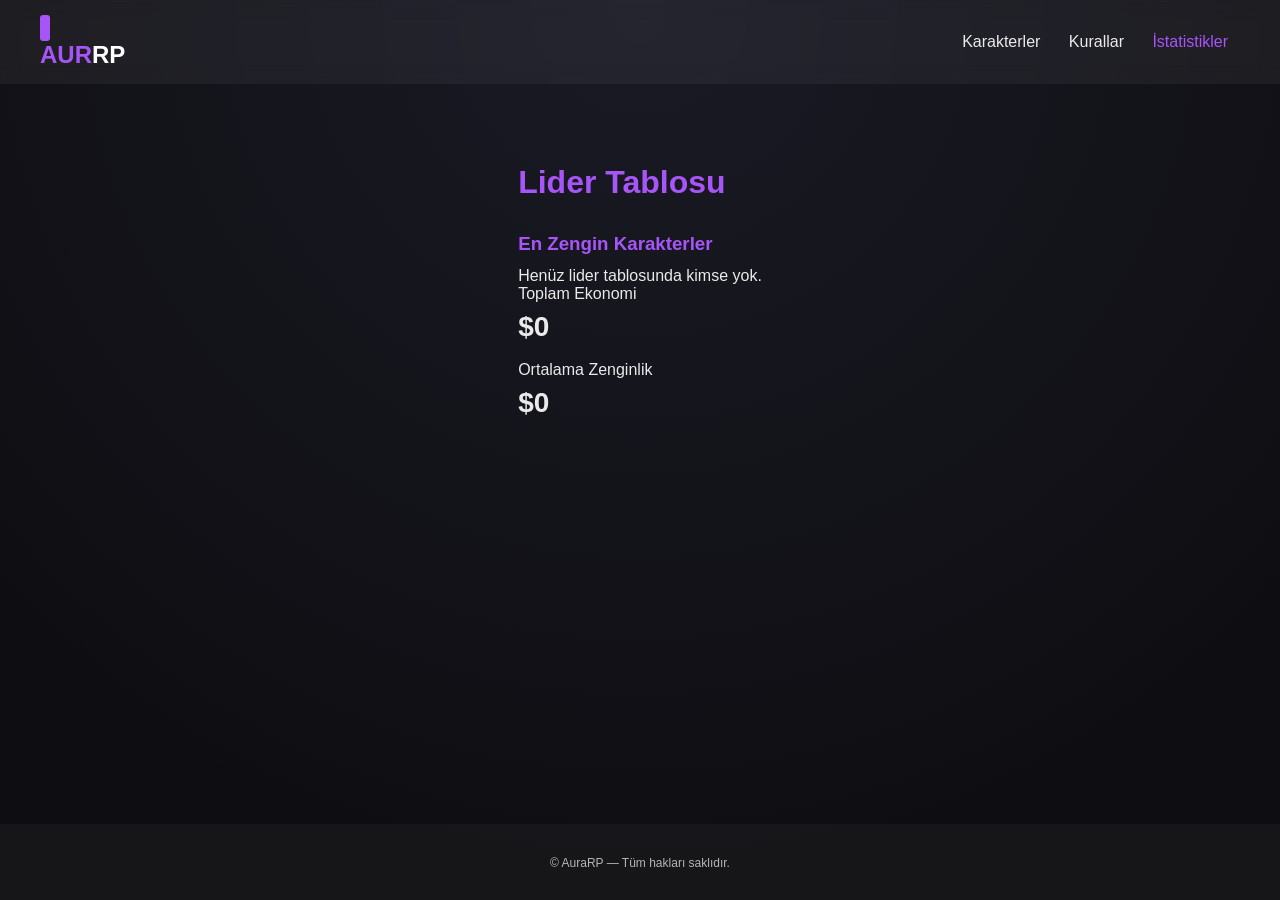
<file: stats.html>
<!doctype html>
<html lang="tr">
<head>
  <meta charset="utf-8">
  <meta name="viewport" content="width=device-width,initial-scale=1">
  <title>İstatistikler - AuraRP</title>
  <link rel="stylesheet" href="style.css">
</head>
<body>

<header class="nav">
  <div class="brand"><div style="width:10px;height:26px;background:var(--accent);border-radius:3px;"></div> AUR<span style="color:#fff">RP</span></div>
  <nav class="nav-links">
    <a href="characters.html">Karakterler</a>
    <a href="rules.html">Kurallar</a>
    <a href="stats.html" class="active">İstatistikler</a>
  </nav>
</header>

<main style="max-width:900px;margin:80px auto">
  <h1 style="color:var(--accent)">Lider Tablosu</h1>

  <section class="leaders" style="margin-top:32px">
    <div class="card">
      <h3 style="color:var(--accent); margin:0 0 12px">En Zengin Karakterler</h3>
      <div style="color:var(--muted)">Henüz lider tablosunda kimse yok.</div>
    </div>

    <div style="display:grid;gap:18px">
      <div class="card">
        <div style="color:var(--muted)">Toplam Ekonomi</div>
        <div style="font-size:28px;font-weight:800;margin-top:8px">$0</div>
      </div>
      <div class="card">
        <div style="color:var(--muted)">Ortalama Zenginlik</div>
        <div style="font-size:28px;font-weight:800;margin-top:8px">$0</div>
      </div>
    </div>
  </section>
</main>

<footer>
  <small>© AuraRP — Tüm hakları saklıdır.</small>
</footer>

</body>
</html>
</file>
<file: style.css>
/* ---------- Genel Ayarlar ---------- */
:root {
  --bg: #0e0e12;
  --text: #eaeaea;
  --text-light: #b5b5b5;
  --accent: #a855f7;
  --radius: 12px;
}

* {
  margin: 0;
  padding: 0;
  box-sizing: border-box;
  font-family: "Poppins", sans-serif;
}

body {
  background: radial-gradient(circle at top, #1a1a25 0%, #0e0e12 80%);
  color: var(--text);
  min-height: 100vh;
  display: flex;
  flex-direction: column;
}

/* ---------- Navbar ---------- */
.nav {
  display: flex;
  justify-content: space-between;
  align-items: center;
  background: rgba(255, 255, 255, 0.05);
  backdrop-filter: blur(10px);
  padding: 15px 40px;
  position: sticky;
  top: 0;
  z-index: 10;
}

.brand {
  font-weight: 800;
  font-size: 1.5rem;
  color: var(--accent);
}

.nav-links a {
  color: var(--text);
  margin: 0 12px;
  text-decoration: none;
  transition: 0.3s;
}

.nav-links a:hover,
.nav-links a.active {
  color: var(--accent);
}

/* ---------- Hero ---------- */
.hero {
  text-align: center;
  padding: 120px 20px;
  background: linear-gradient(180deg, rgba(168, 85, 247, 0.1), transparent);
}

.hero-content h1 {
  font-size: 3rem;
  margin-bottom: 15px;
}

.hero-content p {
  font-size: 1.1rem;
  color: var(--text-light);
  margin-bottom: 30px;
}

.btn-primary {
  display: inline-block;
  background: var(--accent);
  color: white;
  padding: 12px 24px;
  border-radius: var(--radius);
  text-decoration: none;
  font-weight: 600;
  transition: 0.3s;
}

.btn-primary:hover {
  background: #9333ea;
  box-shadow: 0 0 20px rgba(168, 85, 247, 0.5);
}

/* ---------- Bilgi Kutuları ---------- */
.info {
  display: grid;
  grid-template-columns: repeat(auto-fit, minmax(250px, 1fr));
  gap: 30px;
  padding: 60px;
  text-align: center;
}

.info-box {
  background: rgba(255, 255, 255, 0.05);
  border-radius: var(--radius);
  padding: 30px;
  backdrop-filter: blur(10px);
  transition: 0.3s;
}

.info-box:hover {
  transform: translateY(-6px);
  box-shadow: 0 0 15px rgba(168, 85, 247, 0.3);
}

/* ---------- Discord Bölümü ---------- */
.discord-section {
  text-align: center;
  margin: 60px auto;
  padding: 40px;
  max-width: 800px;
  background: rgba(255, 255, 255, 0.05);
  border-radius: var(--radius);
  backdrop-filter: blur(10px);
  box-shadow: 0 0 20px rgba(124, 58, 237, 0.2);
}

.discord-section h2 {
  color: var(--accent);
  margin-bottom: 10px;
}

.discord-section p {
  color: var(--text-light);
  margin-bottom: 25px;
}

.discord-widget {
  display: flex;
  justify-content: center;
}

/* ---------- Sayfa Bölümü ---------- */
.page {
  text-align: center;
  padding: 100px 20px 60px;
}

.page h1 {
  color: var(--accent);
  margin-bottom: 15px;
}

.page p {
  color: var(--text-light);
  margin-bottom: 40px;
}

/* ---------- Form Tasarımı (Modern) ---------- */
.form-glass {
  background: rgba(255, 255, 255, 0.05);
  backdrop-filter: blur(12px);
  border-radius: var(--radius);
  box-shadow: 0 0 20px rgba(124, 58, 237, 0.2);
  padding: 40px;
  max-width: 600px;
  margin: 30px auto;
  transition: 0.3s ease;
}

.animated-form .field {
  position: relative;
  margin-bottom: 20px;
}

.animated-form input,
.animated-form textarea,
.animated-form select {
  width: 100%;
  padding: 14px 16px;
  background: rgba(20, 20, 25, 0.7);
  border: 1px solid rgba(255, 255, 255, 0.1);
  border-radius: var(--radius);
  color: var(--text);
  font-size: 15px;
  outline: none;
  transition: 0.3s ease;
}

.animated-form input:focus,
.animated-form textarea:focus,
.animated-form select:focus {
  border-color: var(--accent);
  box-shadow: 0 0 10px rgba(124, 58, 237, 0.4);
}

.animated-form label {
  position: absolute;
  left: 16px;
  top: 13px;
  color: var(--text-light);
  font-size: 14px;
  pointer-events: none;
  transition: 0.25s ease;
}

.animated-form input:focus + label,
.animated-form textarea:focus + label,
.animated-form input:not(:placeholder-shown) + label,
.animated-form textarea:not(:placeholder-shown) + label {
  top: -8px;
  left: 10px;
  background: var(--bg);
  padding: 0 6px;
  font-size: 12px;
  color: var(--accent);
}

/* ---------- Footer ---------- */
footer {
  margin-top: auto;
  text-align: center;
  padding: 30px;
  font-size: 0.9rem;
  color: var(--text-light);
  background: rgba(255, 255, 255, 0.03);
}

/* ---------- Mobil ---------- */
@media (max-width: 700px) {
  .info {
    padding: 30px 15px;
  }

  .form-glass {
    padding: 25px;
  }

  .discord-widget iframe {
    width: 100%;
    height: 400px;
  }
}
</file>
